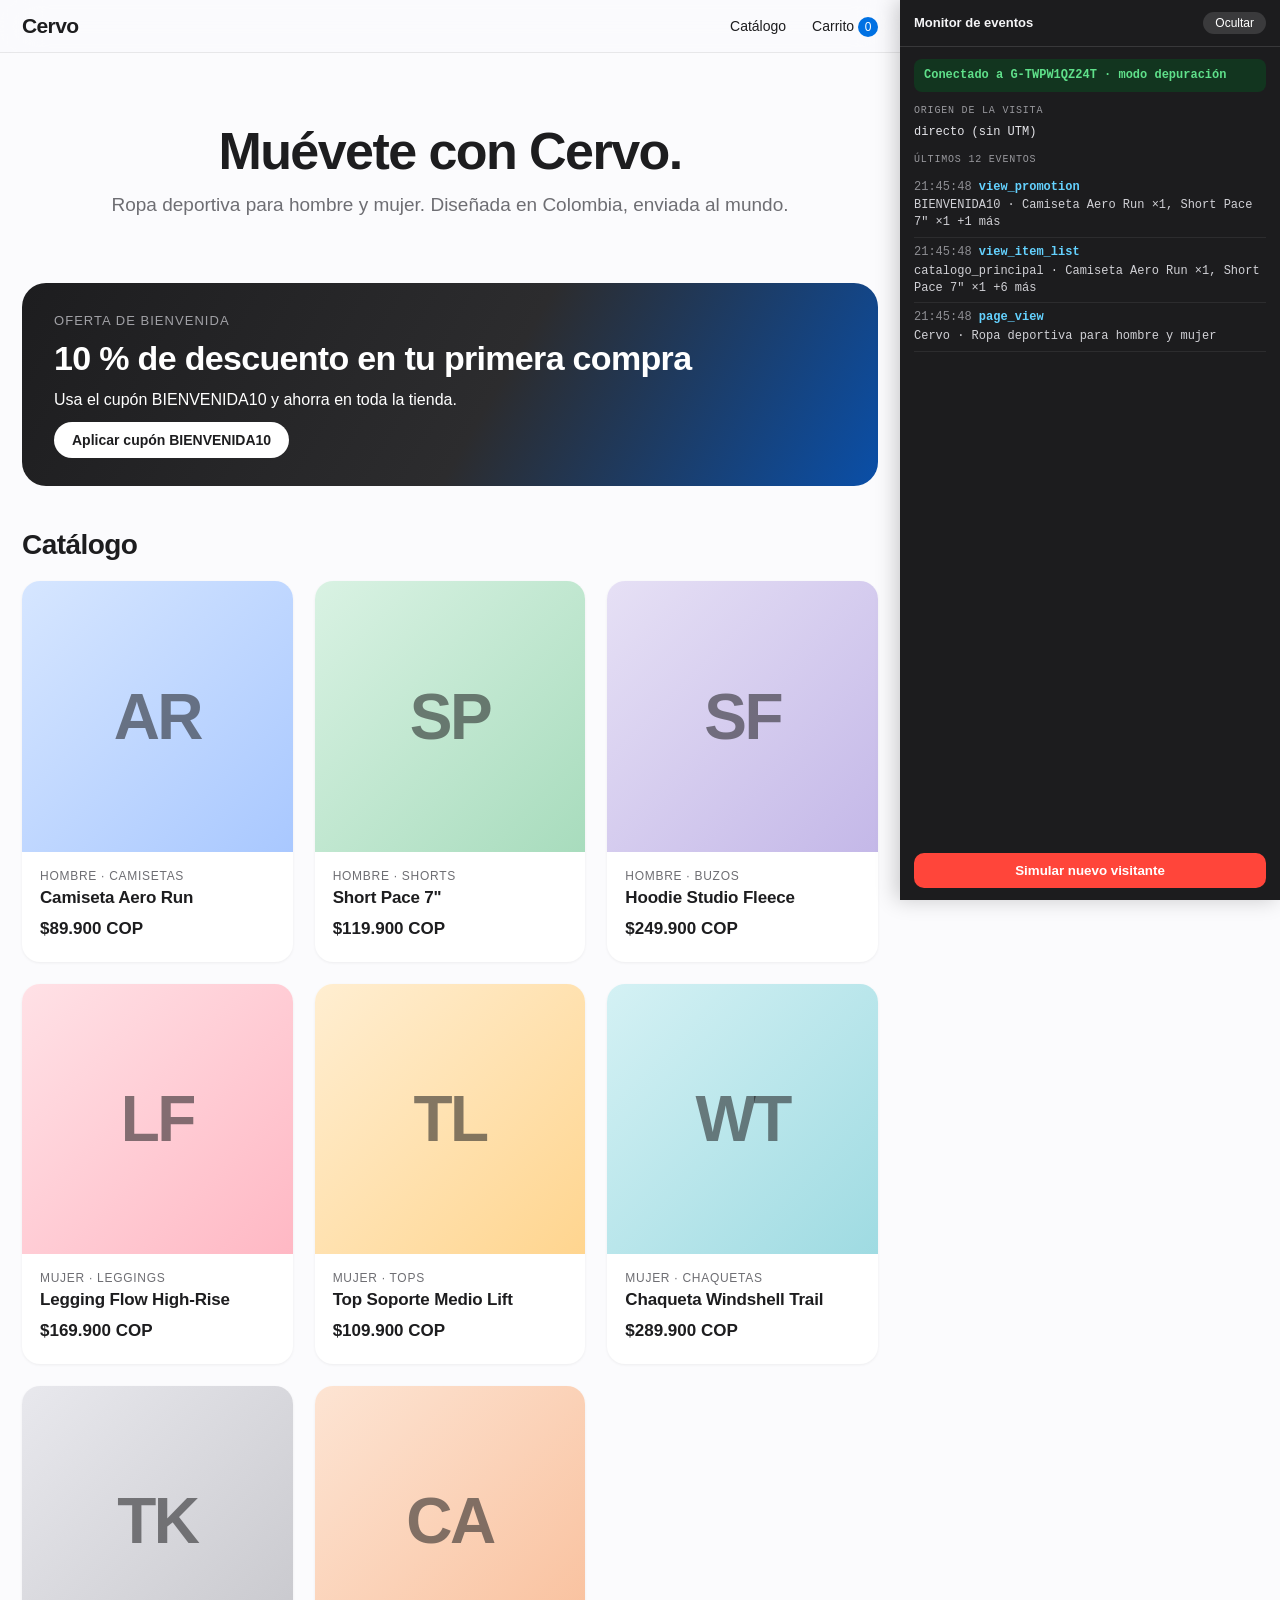
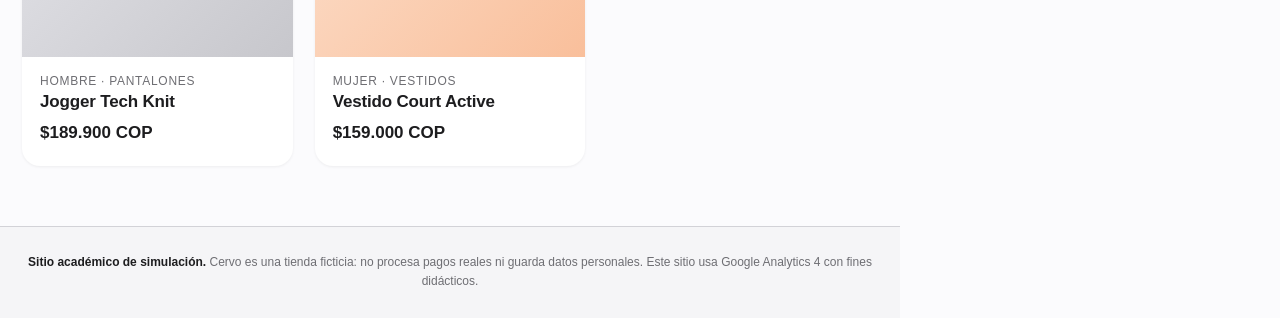
<file: index.html>
<!DOCTYPE html>
<html lang="es"><head><meta charset="utf-8"><meta name="viewport" content="width=device-width,initial-scale=1">
<title>Cervo · Ropa deportiva para hombre y mujer</title><link rel="stylesheet" href="css/estilos.css"></head><body>
<header class="nav"><div class="nav-in"><a class="logo" href="index.html">Cervo</a><nav><a href="index.html">Catálogo</a><a href="carrito.html">Carrito <span id="cart-count" class="badge">0</span></a></nav></div></header>
<main class="wrap">
<section class="hero"><h1>Muévete con Cervo.</h1><p class="sub">Ropa deportiva para hombre y mujer. Diseñada en Colombia, enviada al mundo.</p></section>
<div id="banner-box"></div>
<h2>Catálogo</h2><div class="grid" id="catalogo"></div></main>
<footer class="foot"><strong>Sitio académico de simulación.</strong> Cervo es una tienda ficticia: no procesa pagos reales ni guarda datos personales. Este sitio usa Google Analytics 4 con fines didácticos.</footer>
<script src="js/config.js"></script><script src="js/analytics.js"></script><script src="js/productos.js"></script><script src="js/carrito.js"></script>
<script src="js/catalogo.js"></script>
</body></html>
</file>
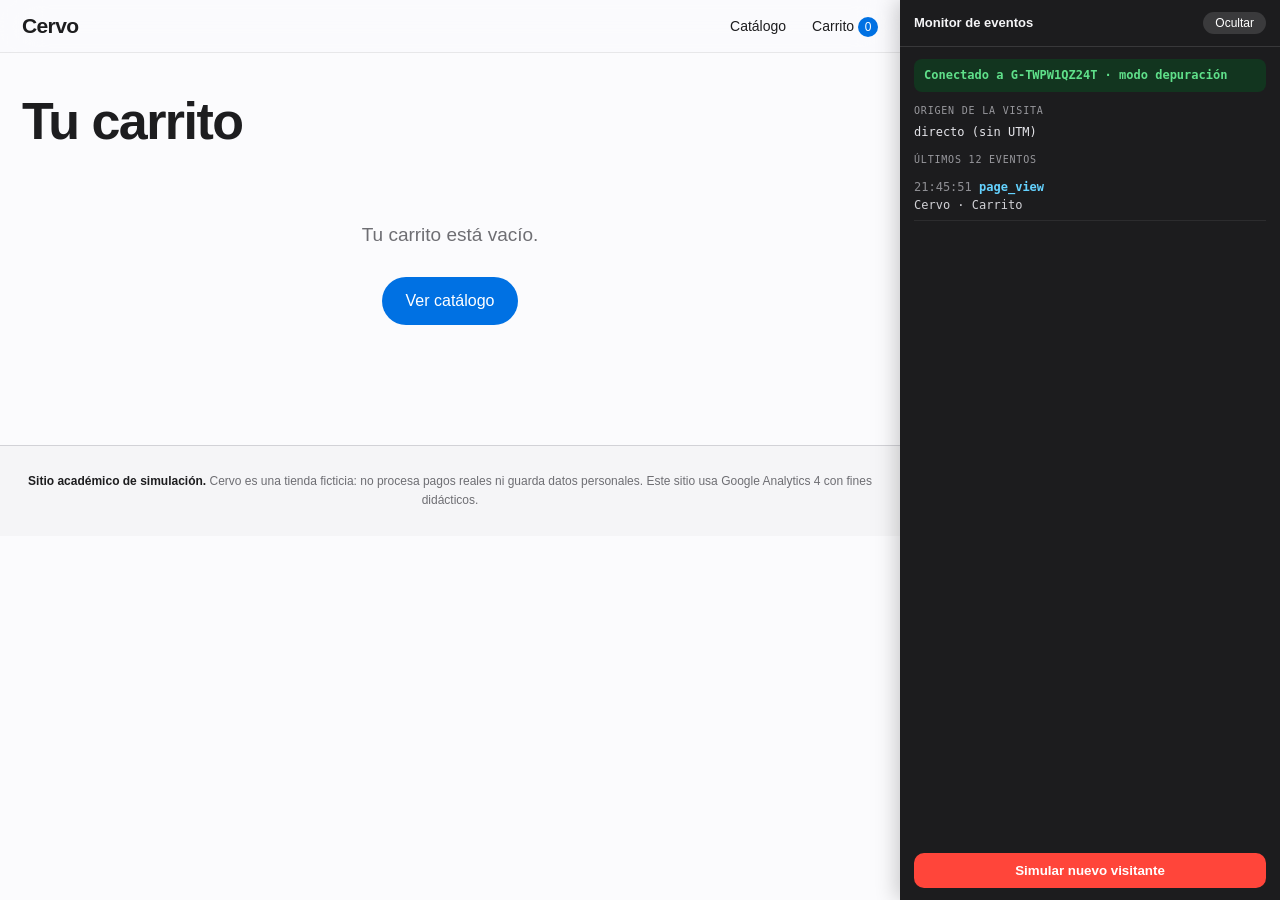
<file: carrito.html>
<!DOCTYPE html>
<html lang="es"><head><meta charset="utf-8"><meta name="viewport" content="width=device-width,initial-scale=1">
<title>Cervo · Carrito</title><link rel="stylesheet" href="css/estilos.css"></head><body>
<header class="nav"><div class="nav-in"><a class="logo" href="index.html">Cervo</a><nav><a href="index.html">Catálogo</a><a href="carrito.html">Carrito <span id="cart-count" class="badge">0</span></a></nav></div></header>
<main class="wrap"><h1>Tu carrito</h1><div id="carrito"></div></main>
<footer class="foot"><strong>Sitio académico de simulación.</strong> Cervo es una tienda ficticia: no procesa pagos reales ni guarda datos personales. Este sitio usa Google Analytics 4 con fines didácticos.</footer>
<script src="js/config.js"></script><script src="js/analytics.js"></script><script src="js/productos.js"></script><script src="js/carrito.js"></script>
<script src="js/pagina-carrito.js"></script>
</body></html>
</file>
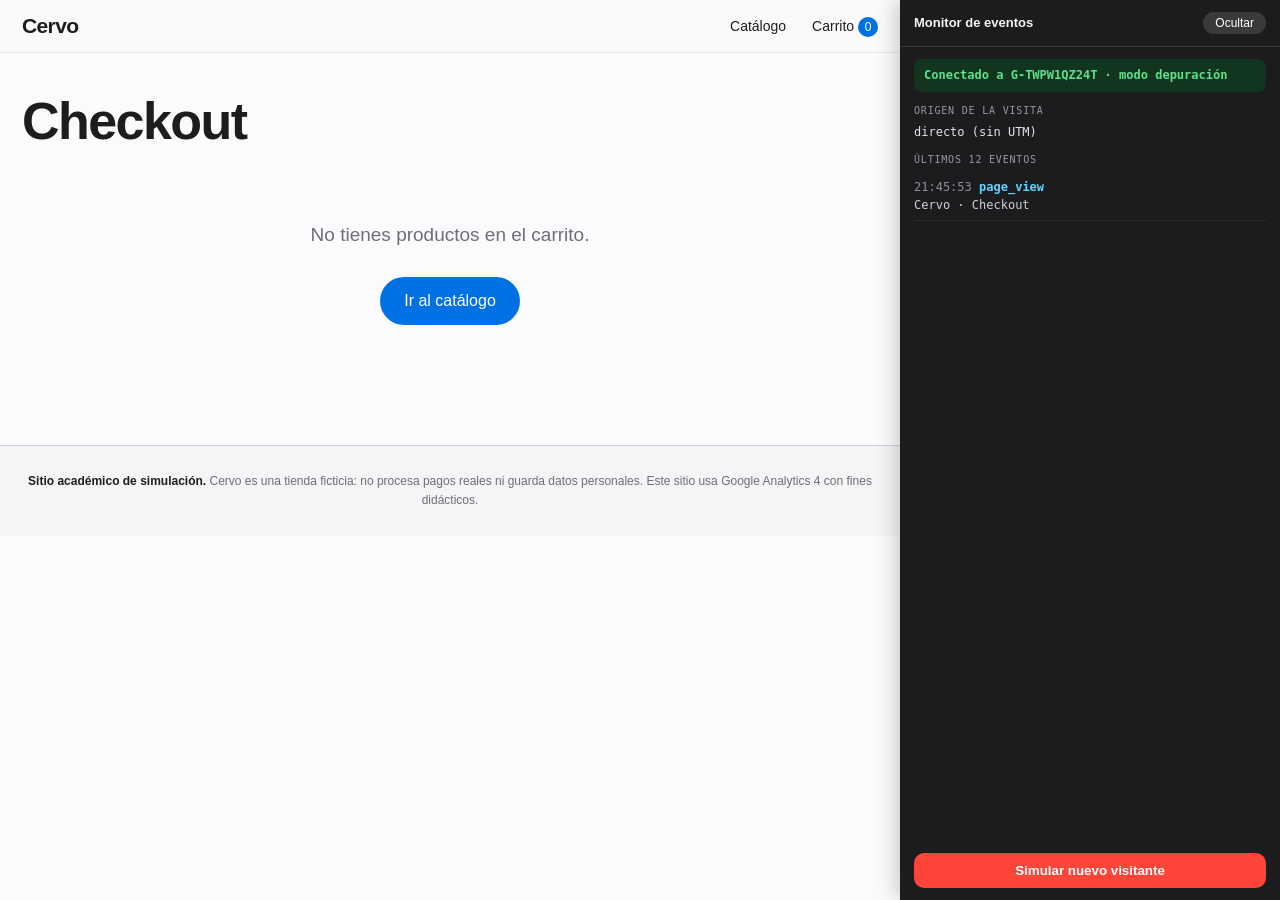
<file: checkout.html>
<!DOCTYPE html>
<html lang="es"><head><meta charset="utf-8"><meta name="viewport" content="width=device-width,initial-scale=1">
<title>Cervo · Checkout</title><link rel="stylesheet" href="css/estilos.css"></head><body>
<header class="nav"><div class="nav-in"><a class="logo" href="index.html">Cervo</a><nav><a href="index.html">Catálogo</a><a href="carrito.html">Carrito <span id="cart-count" class="badge">0</span></a></nav></div></header>
<main class="wrap"><h1>Checkout</h1><div id="checkout"></div></main>
<footer class="foot"><strong>Sitio académico de simulación.</strong> Cervo es una tienda ficticia: no procesa pagos reales ni guarda datos personales. Este sitio usa Google Analytics 4 con fines didácticos.</footer>
<script src="js/config.js"></script><script src="js/analytics.js"></script><script src="js/productos.js"></script><script src="js/carrito.js"></script>
<script src="js/checkout.js"></script>
</body></html>
</file>
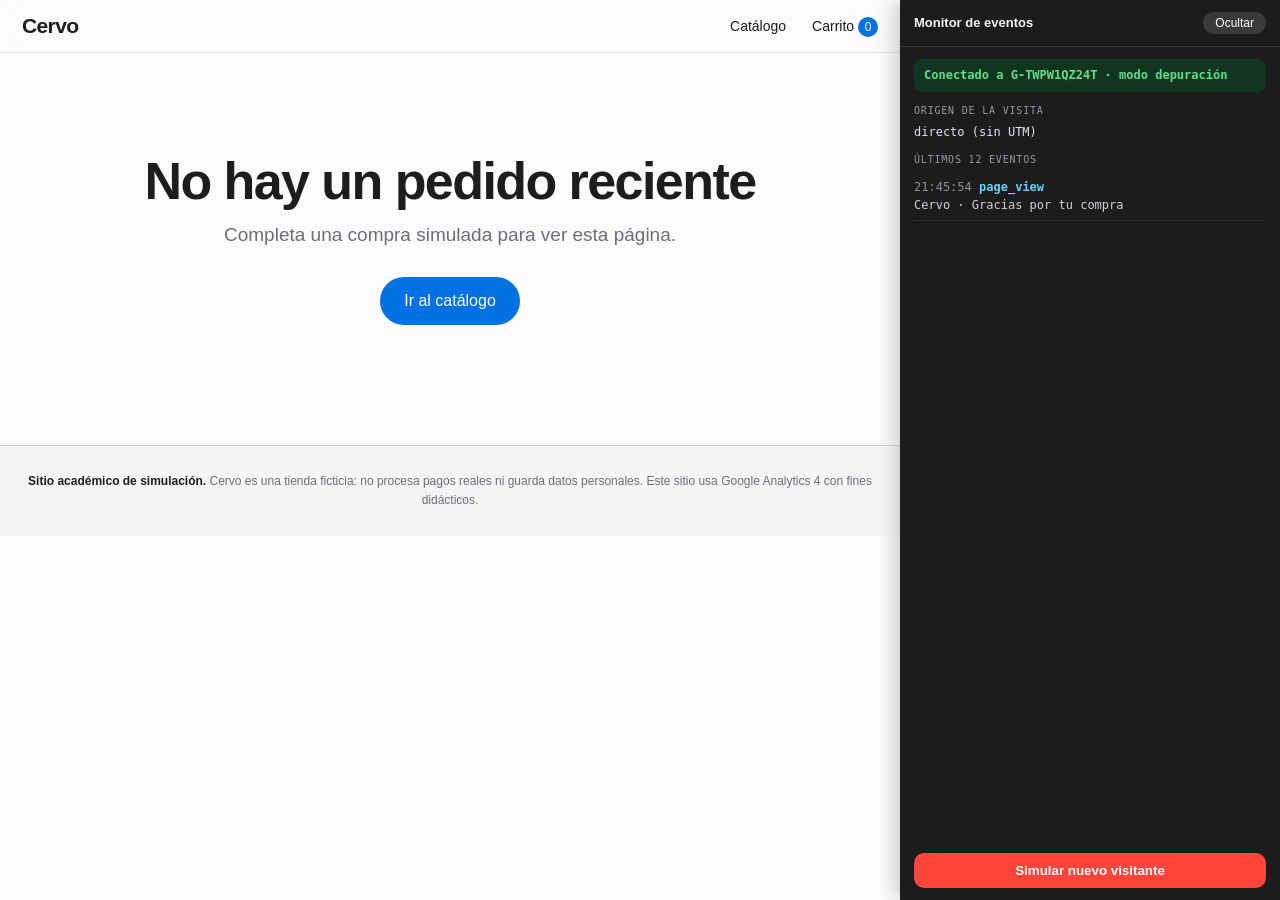
<file: gracias.html>
<!DOCTYPE html>
<html lang="es"><head><meta charset="utf-8"><meta name="viewport" content="width=device-width,initial-scale=1">
<title>Cervo · Gracias por tu compra</title><link rel="stylesheet" href="css/estilos.css"></head><body>
<header class="nav"><div class="nav-in"><a class="logo" href="index.html">Cervo</a><nav><a href="index.html">Catálogo</a><a href="carrito.html">Carrito <span id="cart-count" class="badge">0</span></a></nav></div></header>
<main class="wrap"><div id="gracias"></div></main>
<footer class="foot"><strong>Sitio académico de simulación.</strong> Cervo es una tienda ficticia: no procesa pagos reales ni guarda datos personales. Este sitio usa Google Analytics 4 con fines didácticos.</footer>
<script src="js/config.js"></script><script src="js/analytics.js"></script><script src="js/productos.js"></script><script src="js/carrito.js"></script>
<script src="js/gracias.js"></script>
</body></html>
</file>
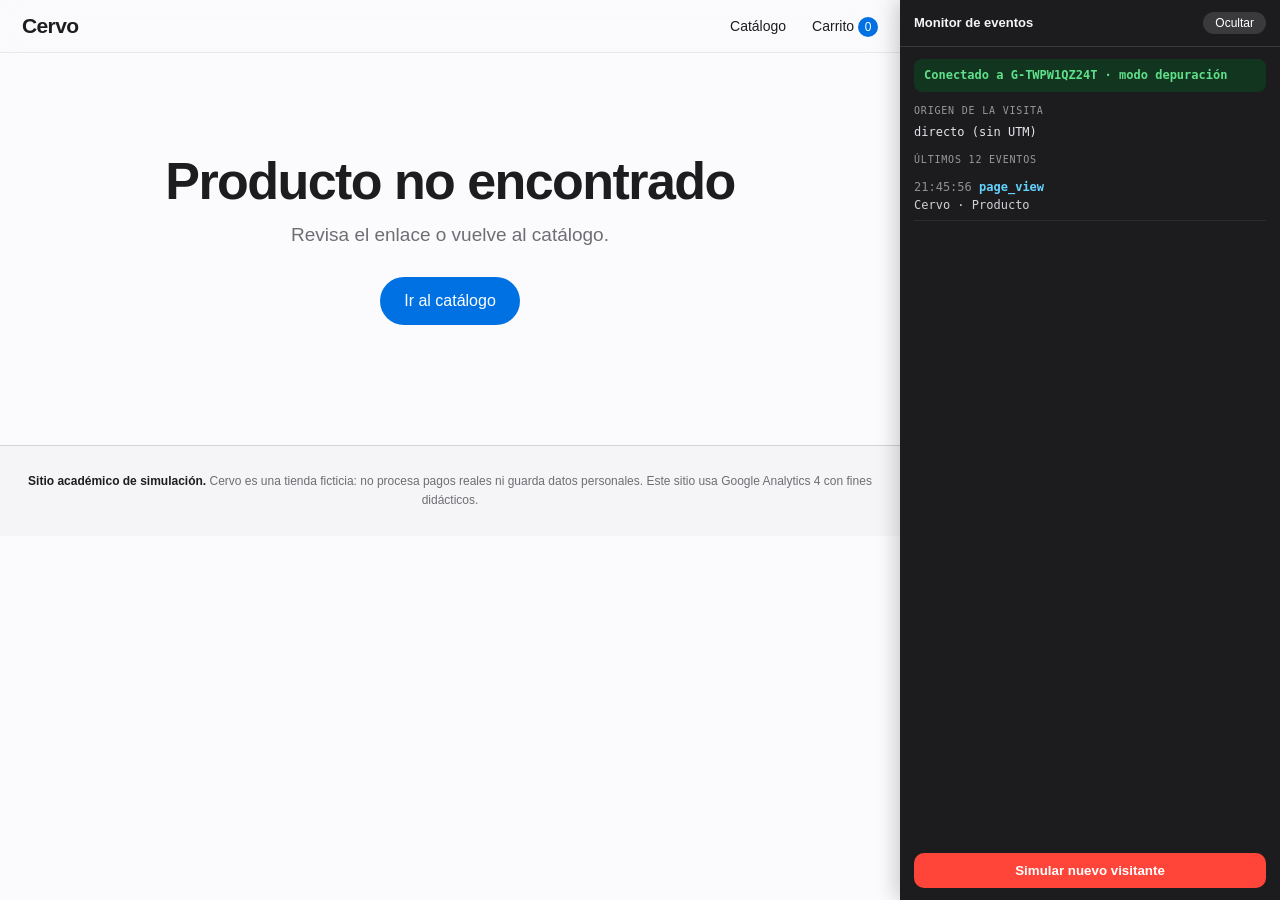
<file: producto.html>
<!DOCTYPE html>
<html lang="es"><head><meta charset="utf-8"><meta name="viewport" content="width=device-width,initial-scale=1">
<title>Cervo · Producto</title><link rel="stylesheet" href="css/estilos.css"></head><body>
<header class="nav"><div class="nav-in"><a class="logo" href="index.html">Cervo</a><nav><a href="index.html">Catálogo</a><a href="carrito.html">Carrito <span id="cart-count" class="badge">0</span></a></nav></div></header>
<main class="wrap" id="detalle"></main>
<footer class="foot"><strong>Sitio académico de simulación.</strong> Cervo es una tienda ficticia: no procesa pagos reales ni guarda datos personales. Este sitio usa Google Analytics 4 con fines didácticos.</footer>
<script src="js/config.js"></script><script src="js/analytics.js"></script><script src="js/productos.js"></script><script src="js/carrito.js"></script>
<script src="js/producto.js"></script>
</body></html>
</file>
<file: css/estilos.css>
:root{--bg:#fbfbfd;--tx:#1d1d1f;--tx2:#6e6e73;--line:#d2d2d7;--card:#fff;--azul:#0071e3;--azul-h:#0077ed;--verde:#1d8348;--rojo:#d70015;--r:18px}
*{box-sizing:border-box}
html{-webkit-text-size-adjust:100%}
body{margin:0;background:var(--bg);color:var(--tx);font-family:-apple-system,BlinkMacSystemFont,"SF Pro Display","SF Pro Text","Helvetica Neue",Inter,Arial,sans-serif;line-height:1.47;-webkit-font-smoothing:antialiased}
a{color:var(--azul);text-decoration:none}a:hover{text-decoration:underline}
.nav{position:sticky;top:0;z-index:50;background:rgba(251,251,253,.8);backdrop-filter:saturate(180%) blur(20px);-webkit-backdrop-filter:saturate(180%) blur(20px);border-bottom:1px solid rgba(0,0,0,.08)}
.nav-in{max-width:1100px;margin:0 auto;padding:0 22px;height:52px;display:flex;align-items:center;justify-content:space-between}
.logo{font-weight:700;font-size:21px;letter-spacing:-.03em;color:var(--tx)}.logo:hover{text-decoration:none}
.nav nav{display:flex;gap:26px;font-size:14px}.nav nav a{color:var(--tx)}
.badge{display:inline-block;min-width:20px;padding:0 6px;border-radius:10px;background:var(--azul);color:#fff;font-size:12px;text-align:center;line-height:20px}
.wrap{max-width:1100px;margin:0 auto;padding:40px 22px 60px}
h1{font-size:clamp(32px,5vw,52px);line-height:1.08;letter-spacing:-.03em;margin:0 0 12px;font-weight:700}
h2{font-size:28px;letter-spacing:-.02em;margin:0 0 16px}
h3{margin:0 0 6px;font-size:17px;letter-spacing:-.01em}
.sub{color:var(--tx2);font-size:19px;margin:0 0 28px}
.hero{text-align:center;padding:30px 0 10px}
.banner{display:block;width:100%;text-align:left;border:0;cursor:pointer;margin:26px 0 38px;padding:28px 32px;border-radius:24px;background:linear-gradient(120deg,#1d1d1f,#2c2c2e 55%,#0a4fa8);color:#fff;font:inherit;position:relative;overflow:hidden}
.banner .k{font-size:13px;letter-spacing:.08em;text-transform:uppercase;color:#a1a1a6}
.banner .t{font-size:clamp(22px,3.2vw,34px);font-weight:700;letter-spacing:-.02em;margin:4px 0}
.banner .c{display:inline-block;margin-top:10px;padding:8px 18px;border-radius:980px;background:#fff;color:var(--tx);font-size:14px;font-weight:600}
.banner:hover{filter:brightness(1.08)}
.banner.ok{cursor:default;background:linear-gradient(120deg,#1d1d1f,#1d6b3a)}
.grid{display:grid;grid-template-columns:repeat(auto-fill,minmax(240px,1fr));gap:22px}
.card{display:block;background:var(--card);border-radius:var(--r);overflow:hidden;color:var(--tx);box-shadow:0 1px 3px rgba(0,0,0,.06);transition:transform .25s,box-shadow .25s}
.card:hover{transform:translateY(-4px);box-shadow:0 12px 28px rgba(0,0,0,.12);text-decoration:none}
.thumb{aspect-ratio:1/1;display:flex;align-items:center;justify-content:center;font-size:64px;font-weight:700;letter-spacing:-.04em;color:rgba(29,29,31,.55)}
.card .info{padding:16px 18px 20px}
.cat{font-size:12px;text-transform:uppercase;letter-spacing:.06em;color:var(--tx2)}
.precio{font-size:17px;font-weight:600;margin-top:6px}
.detalle{display:grid;grid-template-columns:1fr 1fr;gap:44px;align-items:start}
.detalle .thumb{border-radius:24px;font-size:120px}
.btn{display:inline-block;border:0;cursor:pointer;font:inherit;font-size:16px;font-weight:500;padding:12px 24px;border-radius:980px;background:var(--azul);color:#fff;transition:background .2s}
.btn:hover{background:var(--azul-h);text-decoration:none}
.btn.sec{background:#e8e8ed;color:var(--tx)}.btn.sec:hover{background:#dcdce0}
.btn:disabled{opacity:.5;cursor:not-allowed}
.btn.grande{width:100%;text-align:center;margin-top:14px}
.qty{display:inline-flex;align-items:center;gap:10px}
.qty button{width:32px;height:32px;border-radius:50%;border:1px solid var(--line);background:#fff;font-size:18px;cursor:pointer}
.layout2{display:grid;grid-template-columns:1fr 340px;gap:32px;align-items:start}
.panel{background:var(--card);border-radius:var(--r);padding:22px;box-shadow:0 1px 3px rgba(0,0,0,.06)}
.linea{display:grid;grid-template-columns:64px 1fr auto auto;gap:16px;align-items:center;padding:16px 0;border-bottom:1px solid #ececf0}
.linea:last-child{border:0}
.linea .thumb{width:64px;height:64px;font-size:20px;border-radius:12px;aspect-ratio:auto}
.fila{display:flex;justify-content:space-between;margin:8px 0;font-size:15px}.fila.total{font-size:19px;font-weight:700;border-top:1px solid var(--line);padding-top:12px;margin-top:12px}
.muted{color:var(--tx2);font-size:14px}.verde{color:var(--verde)}.rojo{color:var(--rojo)}
input[type=text],select{width:100%;padding:12px 14px;border:1px solid var(--line);border-radius:12px;font:inherit;background:#fff}
input:focus,select:focus{outline:2px solid var(--azul);outline-offset:-1px}
label.campo{display:block;margin:16px 0 6px;font-weight:600;font-size:14px}
.opcion{display:flex;align-items:center;gap:12px;padding:14px 16px;border:1px solid var(--line);border-radius:14px;margin-bottom:10px;cursor:pointer;background:#fff}
.opcion input{accent-color:var(--azul)}.opcion span.p{margin-left:auto;font-weight:600}
.opcion:has(input:checked){border-color:var(--azul);box-shadow:0 0 0 1px var(--azul)}
.pasos{display:flex;gap:10px;margin-bottom:22px;font-size:14px;color:var(--tx2)}
.pasos span{padding:6px 14px;border-radius:980px;background:#ececf0}.pasos .on{background:var(--tx);color:#fff}
.aviso{background:#fff8e1;border:1px solid #f5d98a;color:#6b5200;padding:10px 14px;border-radius:12px;font-size:14px;margin:12px 0}
.cupon{display:flex;gap:8px;margin-top:6px}.cupon input{flex:1}
.toast{margin-top:14px;padding:12px 16px;background:#e9f7ef;border-radius:12px;color:var(--verde);font-size:15px}
.vacio-c{text-align:center;padding:60px 0}
.foot{border-top:1px solid var(--line);background:#f5f5f7;padding:26px 22px;font-size:12px;color:var(--tx2);text-align:center;line-height:1.6}
.foot strong{color:var(--tx)}
/* ---------- Monitor de eventos ---------- */
body.con-monitor{padding-right:380px}
body.con-monitor.mon-oculto{padding-right:0}
#cervo-monitor{position:fixed;top:0;right:0;bottom:0;width:380px;z-index:100;background:#1c1c1e;color:#f5f5f7;display:flex;flex-direction:column;font:12px/1.4 ui-monospace,SFMono-Regular,Menlo,Consolas,monospace;box-shadow:-4px 0 20px rgba(0,0,0,.2)}
#cervo-monitor.oculto{bottom:auto;width:auto;border-radius:0 0 0 12px}
#cervo-monitor.oculto .mon-body{display:none}
.mon-head{display:flex;justify-content:space-between;align-items:center;gap:14px;padding:12px 14px;border-bottom:1px solid #38383a;font-family:-apple-system,"SF Pro Text",Arial,sans-serif;font-size:13px}
#cervo-monitor.oculto .mon-head{border:0}
.mon-head button{background:#3a3a3c;color:#fff;border:0;border-radius:980px;padding:4px 12px;cursor:pointer;font-size:12px}
.mon-body{padding:12px 14px;overflow:auto;flex:1;display:flex;flex-direction:column;gap:6px}
.mon-estado{padding:8px 10px;border-radius:8px;font-weight:600}
.mon-estado.ok{background:#12351f;color:#5fe08a}.mon-estado.error{background:#4a1519;color:#ff8f98}
.mon-et{margin-top:6px;color:#98989d;text-transform:uppercase;font-size:10px;letter-spacing:.08em}
.mon-origen{color:#e5e5ea;word-break:break-all}
#mon-lista{list-style:none;margin:0;padding:0;flex:1}
#mon-lista li{border-bottom:1px solid #2c2c2e;padding:6px 0}
#mon-lista li.local b{color:#ffd60a}#mon-lista li b{color:#64d2ff}
#mon-lista .h{color:#8e8e93}#mon-lista i{color:#8e8e93;font-size:10px}
#mon-lista .r{color:#d1d1d6;margin-top:2px;word-break:break-word}
#mon-lista summary{cursor:pointer;list-style:none}#mon-lista summary::-webkit-details-marker{display:none}
#mon-lista pre{margin:6px 0 0;padding:8px;background:#000;border-radius:6px;white-space:pre-wrap;word-break:break-all;color:#a8e6a3;max-height:180px;overflow:auto;font-size:11px}
#mon-reset{margin-top:8px;padding:10px;border:0;border-radius:10px;background:#ff453a;color:#fff;font-weight:600;cursor:pointer}
@media (max-width:819.98px){
  body.con-monitor{padding-right:0;padding-bottom:300px}
  body.con-monitor.mon-oculto{padding-bottom:0}
  #cervo-monitor{top:auto;left:0;right:0;width:auto;height:300px;box-shadow:0 -4px 20px rgba(0,0,0,.2)}
  #cervo-monitor.oculto{height:auto;left:auto;border-radius:12px 0 0 0}
  .detalle,.layout2{grid-template-columns:1fr}
  .linea{grid-template-columns:52px 1fr;}
}
</file>
